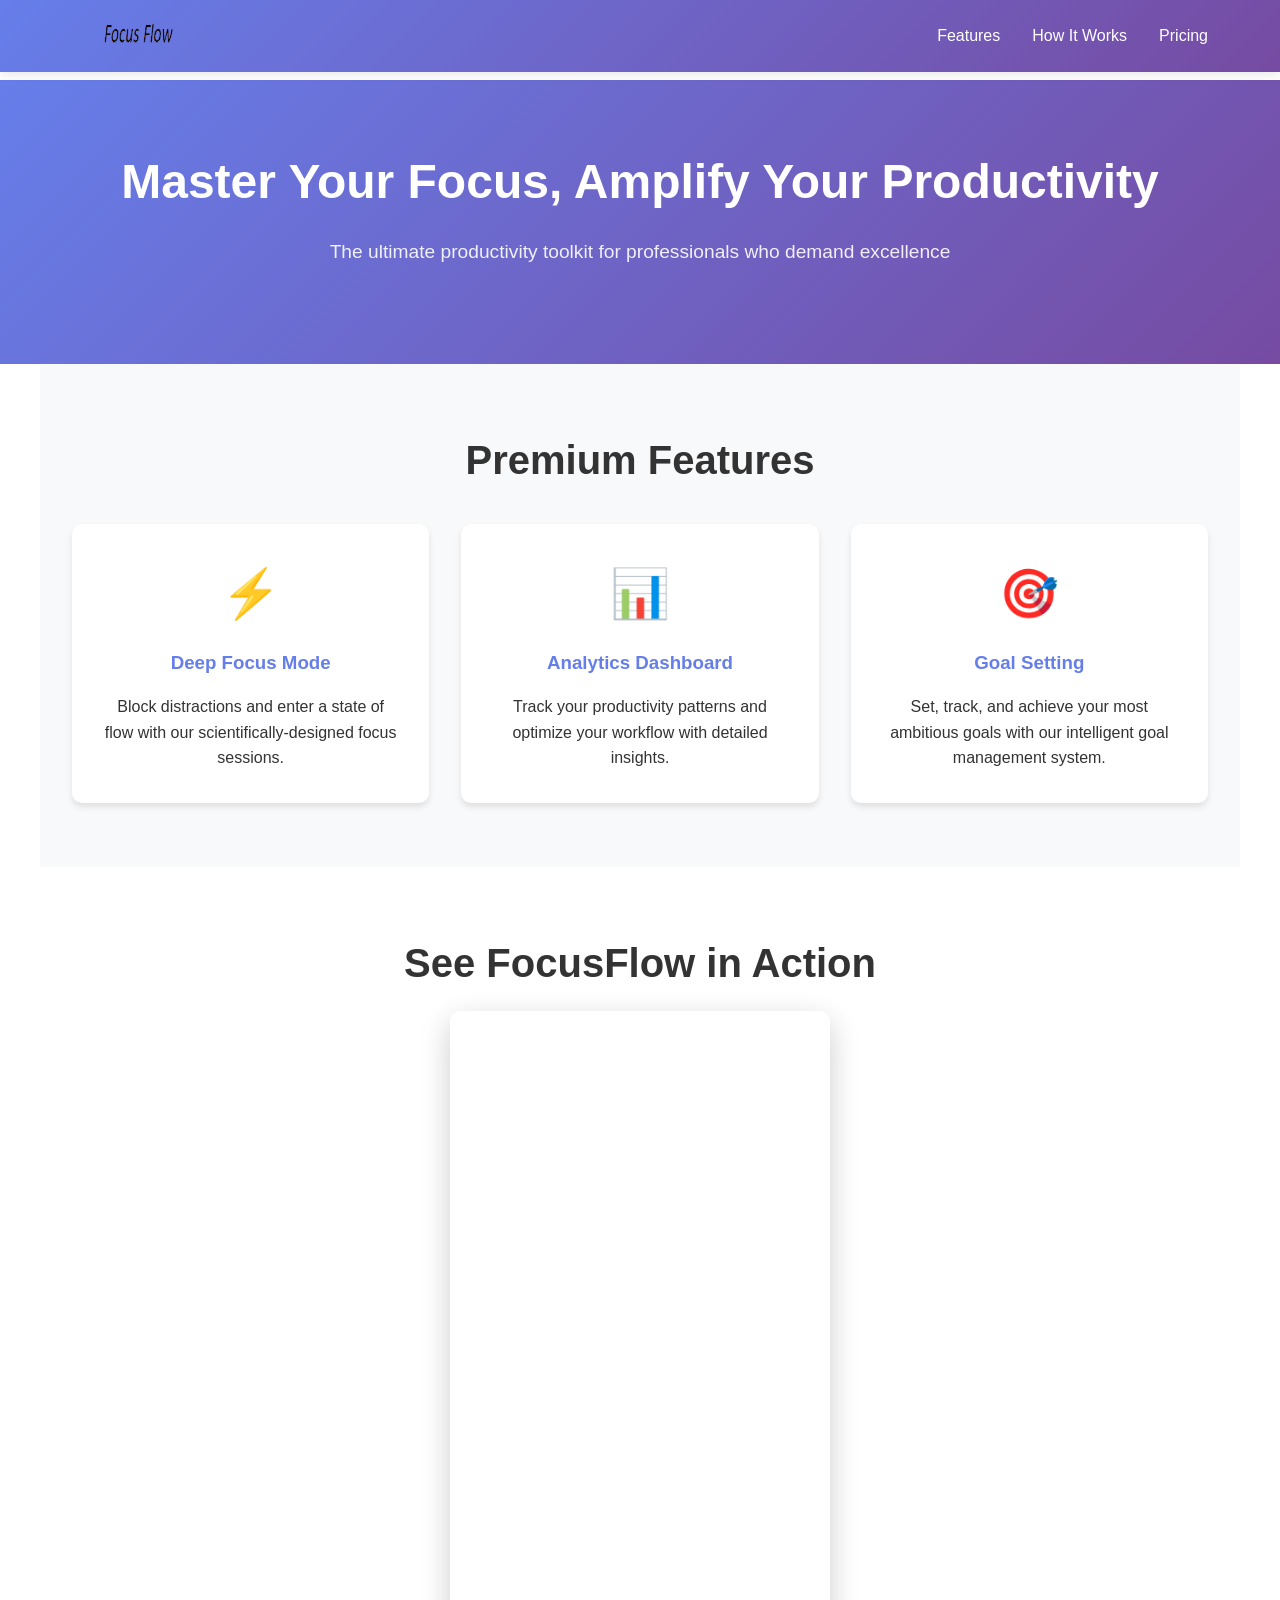
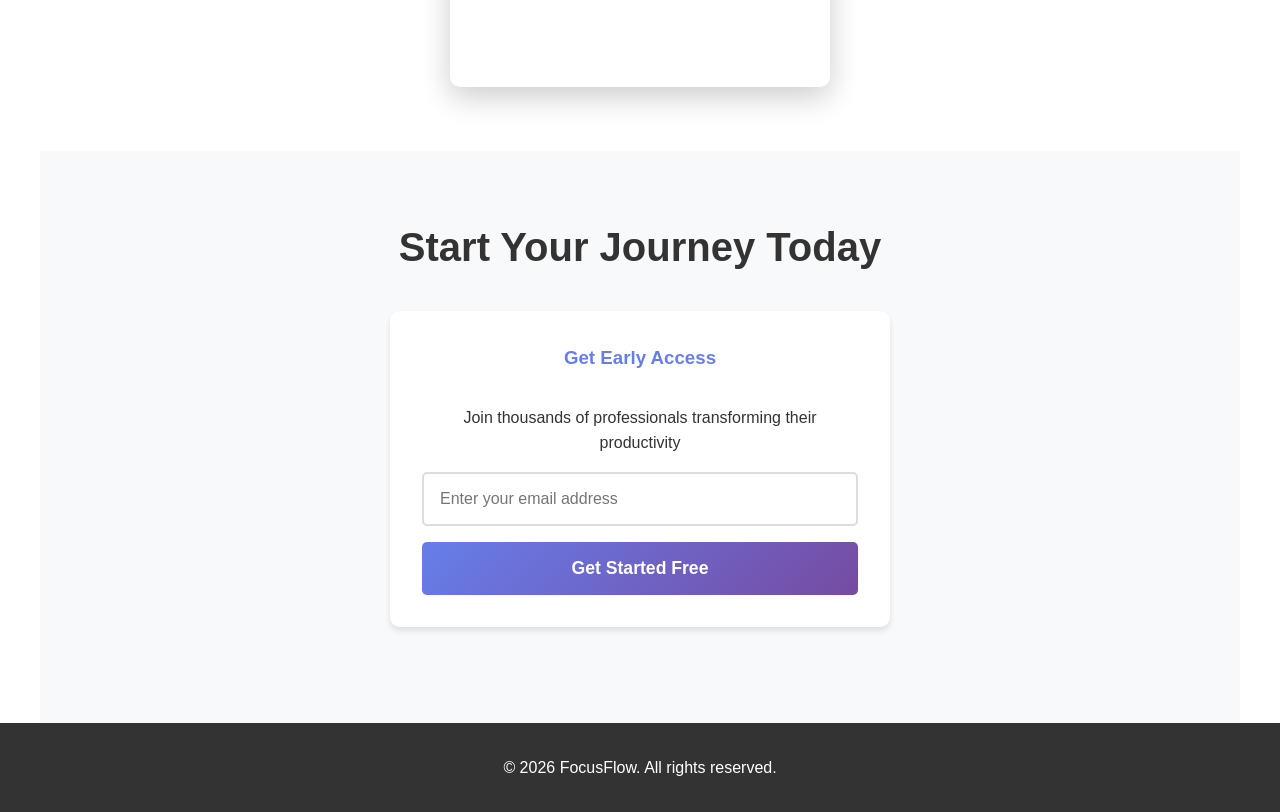
<file: Build_a_Product_Landing_Page/index.html>
<!DOCTYPE html>
<html lang="en">
<head>
  <meta charset="UTF-8">
  <meta name="viewport" content="width=device-width, initial-scale=1.0">
  <meta name="description" content="FocusFlow — a productivity toolkit landing page, a freeCodeCamp project.">
  <title>Product Landing Page</title>
  <link rel="stylesheet" href="style.css">
</head>
<body>
  <header id="header">
    <nav id="nav-bar">
      <div>
        <img id="header-img" src="img/focusflow.png" width="120" height="40" alt="FocusFlow Logo">
      </div>
      <ul class="nav-links">
        <li><a href="#features" class="nav-link">Features</a></li>
        <li><a href="#how-it-works" class="nav-link">How It Works</a></li>
        <li><a href="#pricing" class="nav-link">Pricing</a></li>
      </ul>
    </nav>
  </header>

  <div class="hero">
    <h1>Master Your Focus, Amplify Your Productivity</h1>
    <p>The ultimate productivity toolkit for professionals who demand excellence</p>
  </div>

  <section id="features">
    <h2 class="section-title">Premium Features</h2>
    <div class="features-grid">
      <div class="feature-card">
        <div class="feature-icon">⚡</div>
        <h3>Deep Focus Mode</h3>
        <p>Block distractions and enter a state of flow with our scientifically-designed focus sessions.</p>
      </div>
      <div class="feature-card">
        <div class="feature-icon">📊</div>
        <h3>Analytics Dashboard</h3>
        <p>Track your productivity patterns and optimize your workflow with detailed insights.</p>
      </div>
      <div class="feature-card">
        <div class="feature-icon">🎯</div>
        <h3>Goal Setting</h3>
        <p>Set, track, and achieve your most ambitious goals with our intelligent goal management system.</p>
      </div>
    </div>
  </section>

  <section id="how-it-works">
    <h2 class="section-title">See FocusFlow in Action</h2>
    <iframe id="video" width="437" height="776" src="https://www.youtube.com/embed/6vjiE4LJRFQ"
      title="Don't Just Dream — Take Action, Starting Today 💪 | Motivational Reels | Focus Flow"
      frameborder="0" loading="lazy"
      allow="accelerometer; autoplay; clipboard-write; encrypted-media; gyroscope; picture-in-picture; web-share"
      referrerpolicy="strict-origin-when-cross-origin" allowfullscreen></iframe>
  </section>

  <section id="pricing">
    <h2 class="section-title">Start Your Journey Today</h2>
    <form id="form">
      <h3>Get Early Access</h3>
      <p>Join thousands of professionals transforming their productivity</p>
      <label for="email" class="sr-only">Email address</label>
      <input
        type="email"
        id="email"
        name="email"
        placeholder="Enter your email address"
        required>
      <input type="submit" id="submit" value="Get Started Free">
      <p id="form-success" class="form-success" hidden>Thanks! We'll be in touch soon.</p>
    </form>
  </section>

  <footer>
    <p>&copy; <span id="year"></span> FocusFlow. All rights reserved.</p>
  </footer>

  <script src="script.js"></script>
</body>
</html>
</file>
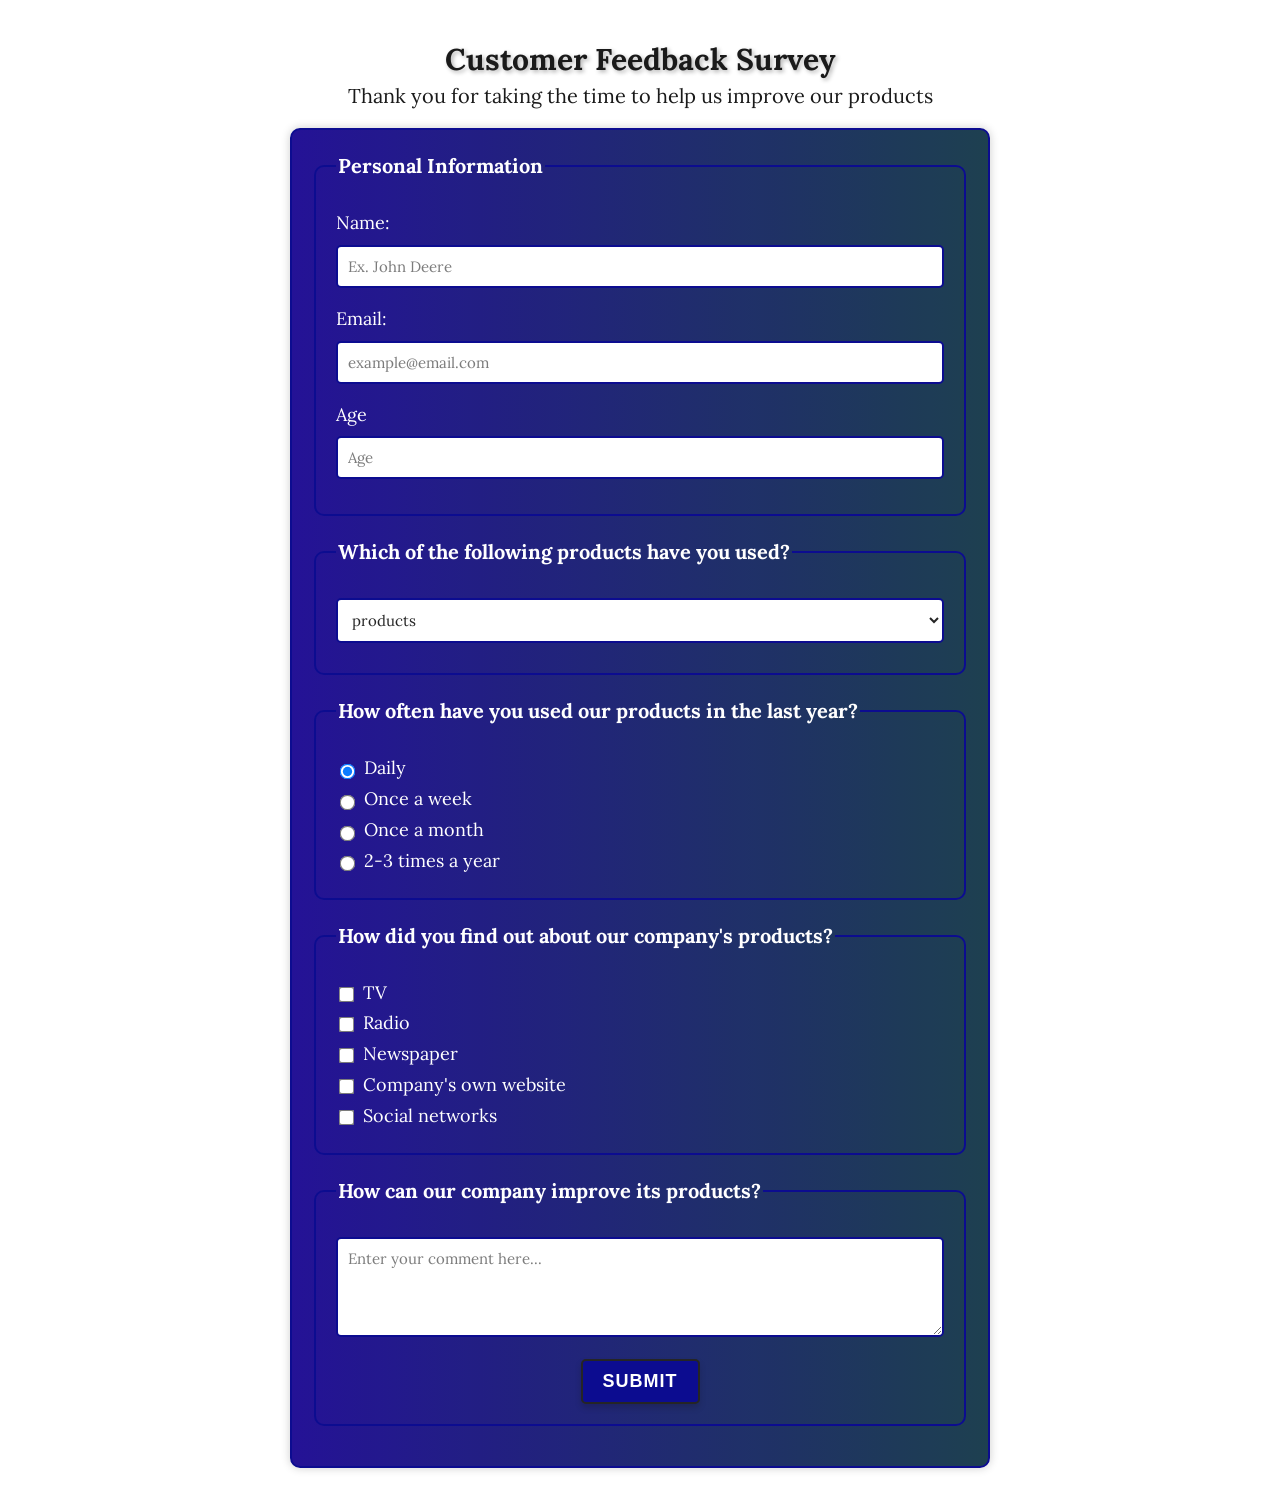
<file: Build_a_Survey_Form/index.html>
<!DOCTYPE html>
<html lang="en">

<head>
  <meta charset="UTF-8">
  <meta name="viewport" content="width=device-width, initial-scale=1.0">
  <meta name="description" content="Customer Feedback Survey — a freeCodeCamp responsive web design project.">
  <link rel="preconnect" href="https://fonts.googleapis.com">
  <link rel="preconnect" href="https://fonts.gstatic.com" crossorigin>
  <link href="https://fonts.googleapis.com/css2?family=Lora:ital,wght@0,400..700;1,400..700&display=swap"
    rel="stylesheet">
  <link rel="stylesheet" href="styles.css">
  <title>Survey Form</title>
</head>

<body>
  <div class="container">

    <header class="header">
      <h1 id="title">Customer Feedback Survey</h1>
      <p id="description">Thank you for taking the time to help us improve our products</p>
    </header>

    <div class="form-container">
      <form id="survey-form">

        <fieldset class="personal-info">
          <legend>Personal Information</legend>

          <label id="name-label" for="name">Name:</label>
          <input id="name" type="text" name="name" placeholder="Ex. John Deere" required size="20">

          <label id="email-label" for="email">Email:</label>
          <input id="email" type="email" name="email" placeholder="example@email.com" required size="20">

          <label id="number-label" for="number">Age</label>
          <input id="number" name="age" type="number" min="16" max="99" placeholder="Age" required size="20">
        </fieldset>

        <fieldset class="product-info">
          <legend>Which of the following products have you used?</legend>
          <select id="dropdown" name="products" required>
            <option disabled selected value>products</option>
            <option value="product-1">product 1</option>
            <option value="product-2">product 2</option>
            <option value="product-3">product 3</option>
            <option value="product-4">product 4</option>
            <option value="product-5">product 5</option>
          </select>
        </fieldset>

        <fieldset class="usage-frequency">
          <legend>How often have you used our products in the last year?</legend>
          <label>
            <input name="used" value="Daily" type="radio" checked>Daily</label>

          <label>
            <input name="used" value="Once-a-week" type="radio">Once a week</label>

          <label>
            <input name="used" value="Once-a-month" type="radio">Once a month</label>

          <label>
            <input name="used" value="2-3-times-a-year" type="radio">2-3 times a year</label>
        </fieldset>

        <fieldset class="discovery-method">
          <legend>How did you find out about our company's products?</legend>

          <label>
            <input name="prefer" value="TV" type="checkbox">TV</label>

          <label>
            <input name="prefer" value="Radio" type="checkbox">Radio</label>

          <label>
            <input name="prefer" value="Newspaper" type="checkbox">Newspaper</label>

          <label>
            <input name="prefer" value="Company's-own-website" type="checkbox">Company's own website</label>

          <label>
            <input name="prefer" value="Social-networks" type="checkbox">Social networks</label>
        </fieldset>

        <fieldset class="improvement-suggestions">
          <legend>How can our company improve its products?</legend>
          <textarea id="comments" class="input-textarea" name="comment"
            placeholder="Enter your comment here..."></textarea>
          <button type="submit" id="submit" class="submit-button">
            Submit
          </button>
        </fieldset>

      </form>
      <p id="thank-you" class="thank-you" hidden>Thank you! Your feedback has been recorded.</p>
    </div>
  </div>

  <script src="script.js"></script>
</body>

</html>
</file>
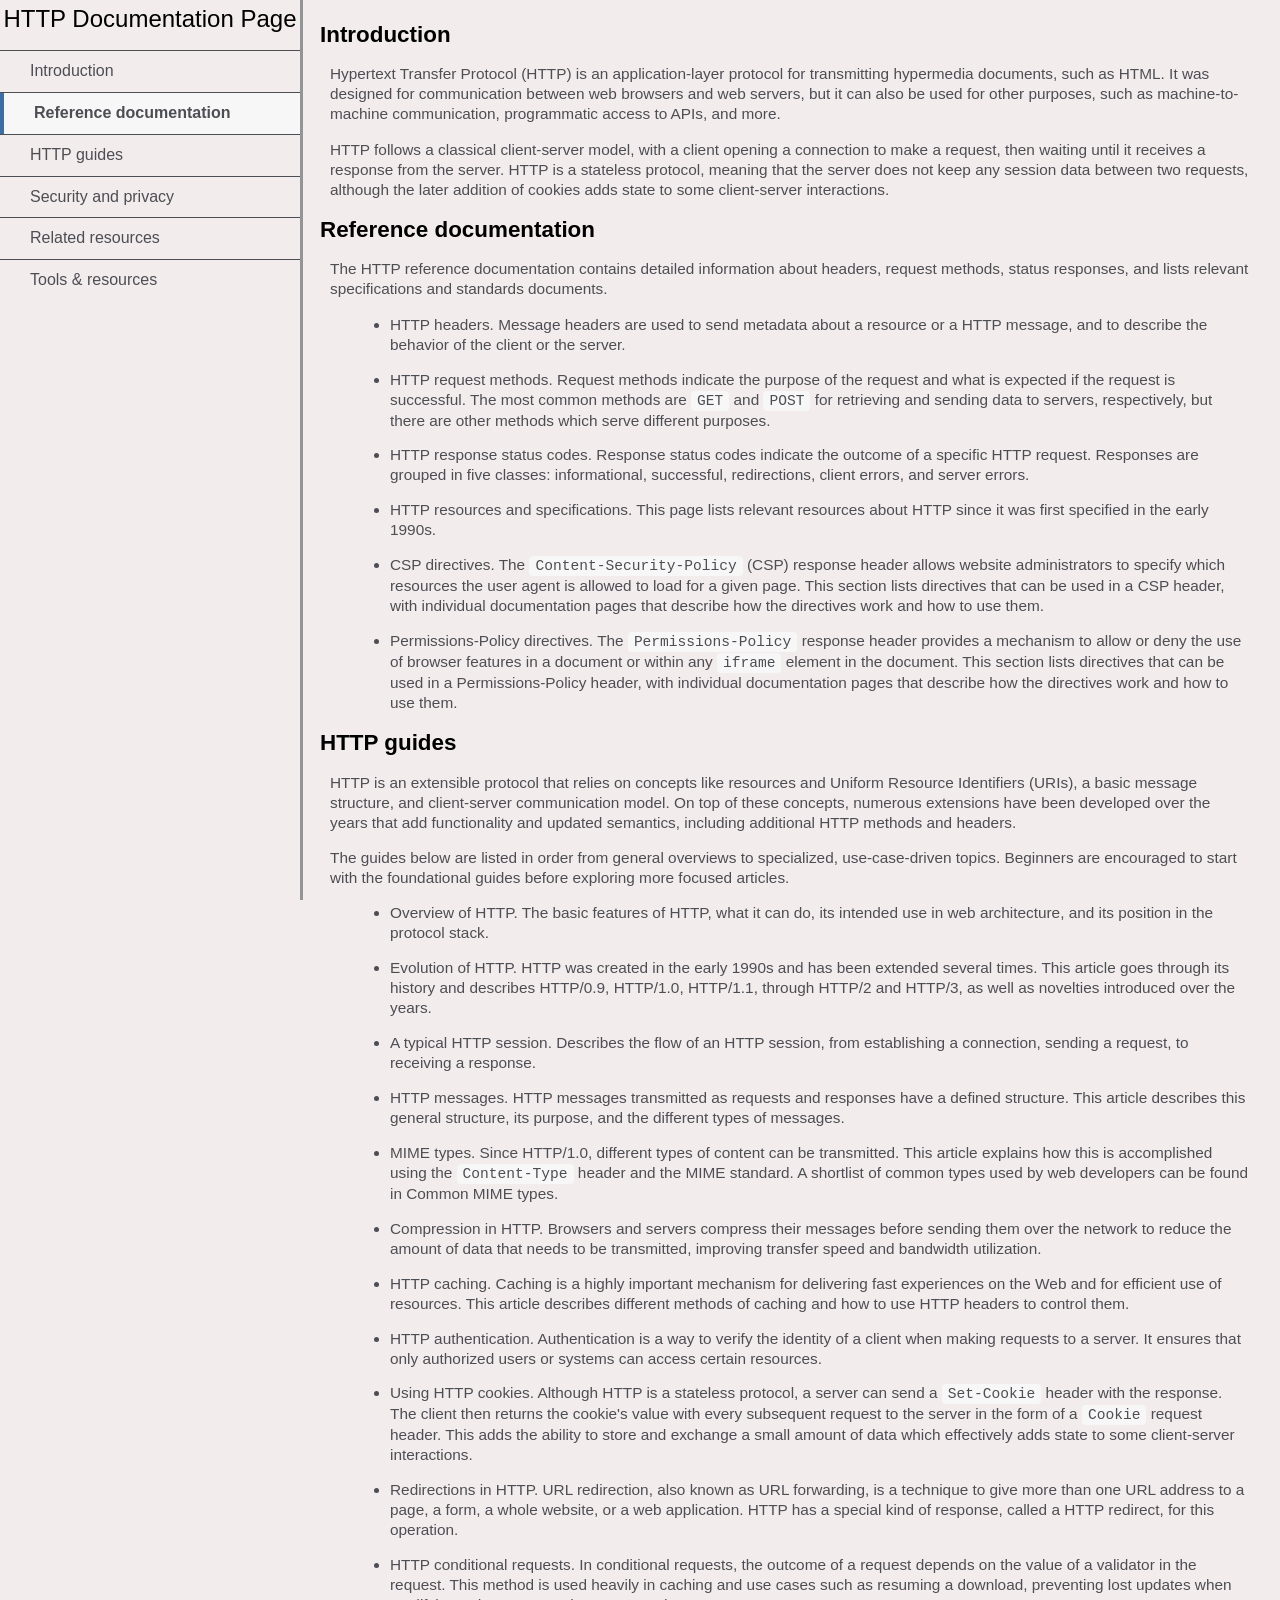
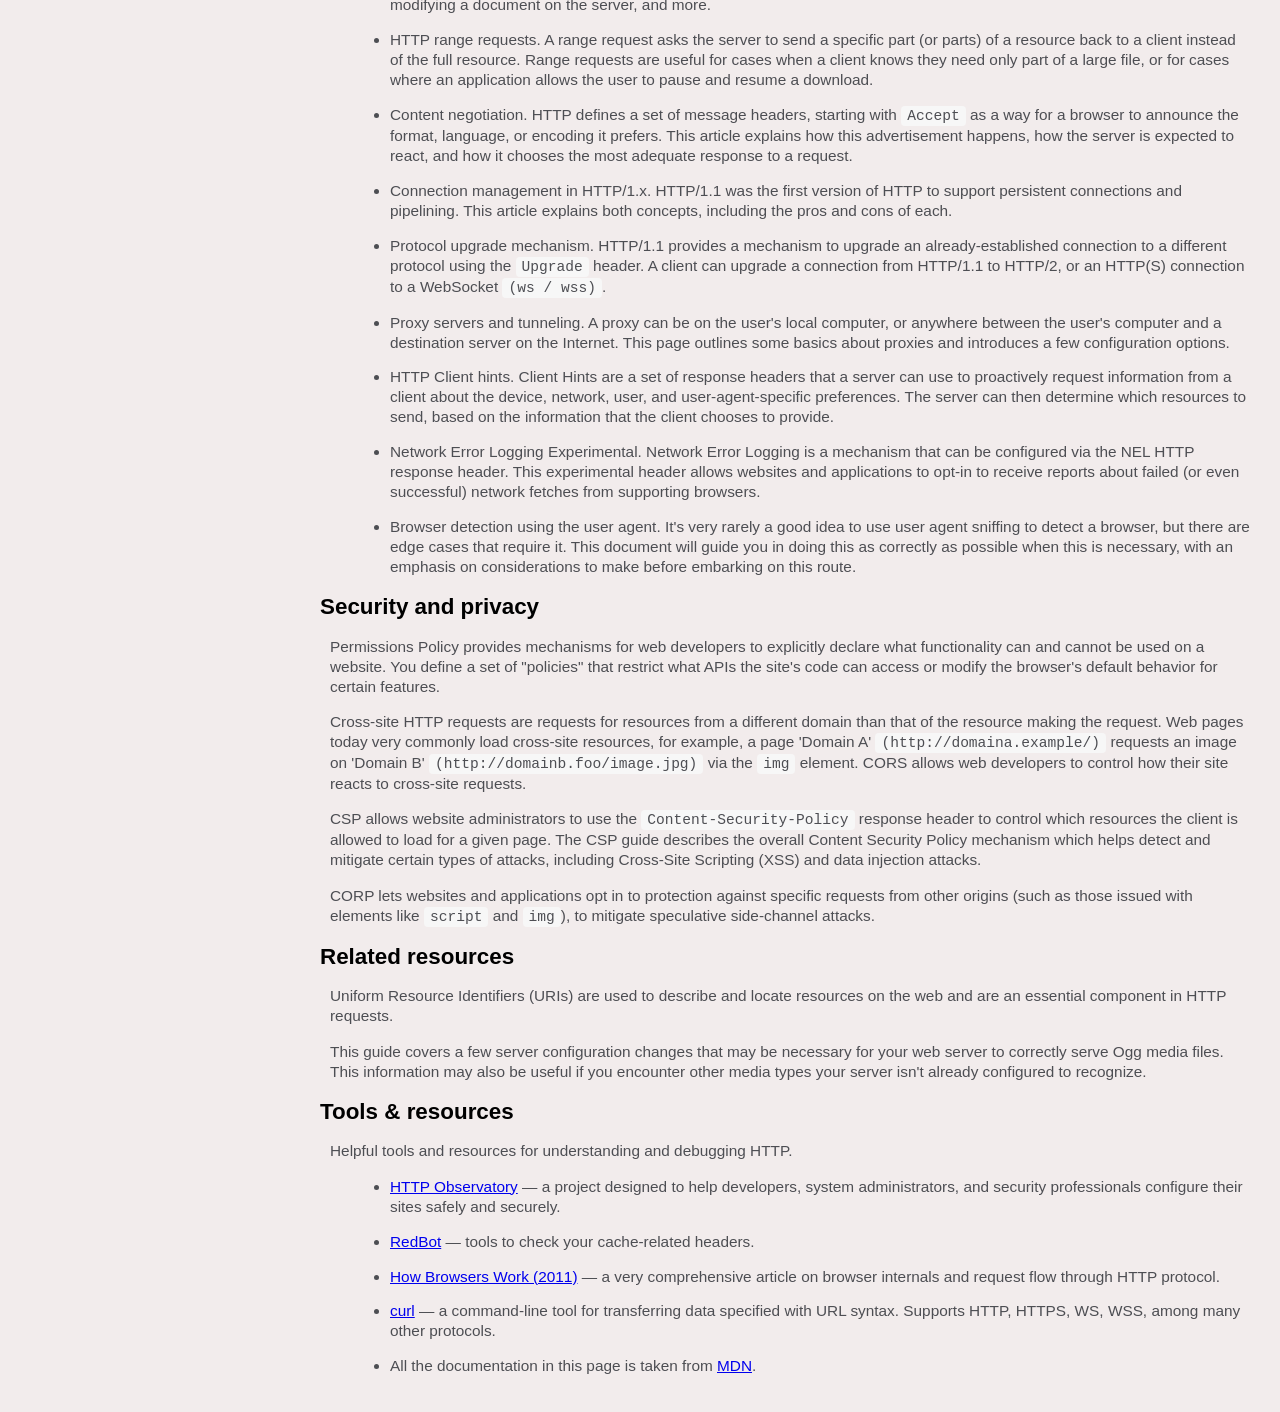
<file: Build_a_Technical_Documentation_Page/index.html>
<!DOCTYPE html>
<html lang="en">
  <head>
    <meta charset="UTF-8">
    <meta name="viewport" content="width=device-width, initial-scale=1.0">
    <meta name="description" content="A technical documentation page about the HTTP protocol — a freeCodeCamp project.">
    <title>HTTP Documentation Page</title>
    <link rel="stylesheet" href="style.css">
  </head>
  <body>
    <a class="skip-link" href="#main-doc">Skip to content</a>

    <nav id="navbar">
      <header><h1>HTTP Documentation Page</h1></header>
      <ul>
        <li><a class="nav-link" href="#Introduction">Introduction</a></li>
        <li><a class="nav-link" href="#Reference_documentation">Reference documentation</a></li>
        <li><a class="nav-link" href="#HTTP_guides">HTTP guides</a></li>
        <li><a class="nav-link" href="#Security_and_privacy">Security and privacy</a></li>
        <li><a class="nav-link" href="#Related_resources">Related resources</a></li>
        <li><a class="nav-link" href="#Tools_and_resources">Tools &amp; resources</a></li>
      </ul>
    </nav>

    <main id="main-doc">
      <section class="main-section" id="Introduction">
        <header><h2>Introduction</h2></header>
        <article>
          <p>Hypertext Transfer Protocol (HTTP) is an application-layer protocol for transmitting hypermedia documents, such as HTML. It was designed for communication between web browsers and web servers, but it can also be used for other purposes, such as machine-to-machine communication, programmatic access to APIs, and more.</p>
          <p>HTTP follows a classical client-server model, with a client opening a connection to make a request, then waiting until it receives a response from the server. HTTP is a stateless protocol, meaning that the server does not keep any session data between two requests, although the later addition of cookies adds state to some client-server interactions.</p>
        </article>
      </section>

      <section class="main-section" id="Reference_documentation">
        <header><h2>Reference documentation</h2></header>
        <article>
          <p>The HTTP reference documentation contains detailed information about headers, request methods, status responses, and lists relevant specifications and standards documents.</p>
          <ul>
            <li>HTTP headers. Message headers are used to send metadata about a resource or a HTTP message, and to describe the behavior of the client or the server.</li>
            <li>HTTP request methods. Request methods indicate the purpose of the request and what is expected if the request is successful. The most common methods are <code>GET</code> and <code>POST</code> for retrieving and sending data to servers, respectively, but there are other methods which serve different purposes.</li>
            <li>HTTP response status codes. Response status codes indicate the outcome of a specific HTTP request. Responses are grouped in five classes: informational, successful, redirections, client errors, and server errors.</li>
            <li>HTTP resources and specifications. This page lists relevant resources about HTTP since it was first specified in the early 1990s.</li>
            <li>CSP directives. The <code>Content-Security-Policy</code> (CSP) response header allows website administrators to specify which resources the user agent is allowed to load for a given page. This section lists directives that can be used in a CSP header, with individual documentation pages that describe how the directives work and how to use them.</li>
            <li>Permissions-Policy directives. The <code>Permissions-Policy</code> response header provides a mechanism to allow or deny the use of browser features in a document or within any <code>iframe</code> element in the document. This section lists directives that can be used in a Permissions-Policy header, with individual documentation pages that describe how the directives work and how to use them.</li>
          </ul>
        </article>
      </section>

      <section class="main-section" id="HTTP_guides">
        <header><h2>HTTP guides</h2></header>
        <article>
          <p>HTTP is an extensible protocol that relies on concepts like resources and Uniform Resource Identifiers (URIs), a basic message structure, and client-server communication model. On top of these concepts, numerous extensions have been developed over the years that add functionality and updated semantics, including additional HTTP methods and headers.</p>
          <p>The guides below are listed in order from general overviews to specialized, use-case-driven topics. Beginners are encouraged to start with the foundational guides before exploring more focused articles.</p>
          <ul>
            <li>Overview of HTTP. The basic features of HTTP, what it can do, its intended use in web architecture, and its position in the protocol stack.</li>
            <li>Evolution of HTTP. HTTP was created in the early 1990s and has been extended several times. This article goes through its history and describes HTTP/0.9, HTTP/1.0, HTTP/1.1, through HTTP/2 and HTTP/3, as well as novelties introduced over the years.</li>
            <li>A typical HTTP session. Describes the flow of an HTTP session, from establishing a connection, sending a request, to receiving a response.</li>
            <li>HTTP messages. HTTP messages transmitted as requests and responses have a defined structure. This article describes this general structure, its purpose, and the different types of messages.</li>
            <li>MIME types. Since HTTP/1.0, different types of content can be transmitted. This article explains how this is accomplished using the <code>Content-Type</code> header and the MIME standard. A shortlist of common types used by web developers can be found in Common MIME types.</li>
            <li>Compression in HTTP. Browsers and servers compress their messages before sending them over the network to reduce the amount of data that needs to be transmitted, improving transfer speed and bandwidth utilization.</li>
            <li>HTTP caching. Caching is a highly important mechanism for delivering fast experiences on the Web and for efficient use of resources. This article describes different methods of caching and how to use HTTP headers to control them.</li>
            <li>HTTP authentication. Authentication is a way to verify the identity of a client when making requests to a server. It ensures that only authorized users or systems can access certain resources.</li>
            <li>Using HTTP cookies. Although HTTP is a stateless protocol, a server can send a <code>Set-Cookie</code> header with the response. The client then returns the cookie's value with every subsequent request to the server in the form of a <code>Cookie</code> request header. This adds the ability to store and exchange a small amount of data which effectively adds state to some client-server interactions.</li>
            <li>Redirections in HTTP. URL redirection, also known as URL forwarding, is a technique to give more than one URL address to a page, a form, a whole website, or a web application. HTTP has a special kind of response, called a HTTP redirect, for this operation.</li>
            <li>HTTP conditional requests. In conditional requests, the outcome of a request depends on the value of a validator in the request. This method is used heavily in caching and use cases such as resuming a download, preventing lost updates when modifying a document on the server, and more.</li>
            <li>HTTP range requests. A range request asks the server to send a specific part (or parts) of a resource back to a client instead of the full resource. Range requests are useful for cases when a client knows they need only part of a large file, or for cases where an application allows the user to pause and resume a download.</li>
            <li>Content negotiation. HTTP defines a set of message headers, starting with <code>Accept</code> as a way for a browser to announce the format, language, or encoding it prefers. This article explains how this advertisement happens, how the server is expected to react, and how it chooses the most adequate response to a request.</li>
            <li>Connection management in HTTP/1.x. HTTP/1.1 was the first version of HTTP to support persistent connections and pipelining. This article explains both concepts, including the pros and cons of each.</li>
            <li>Protocol upgrade mechanism. HTTP/1.1 provides a mechanism to upgrade an already-established connection to a different protocol using the <code>Upgrade</code> header. A client can upgrade a connection from HTTP/1.1 to HTTP/2, or an HTTP(S) connection to a WebSocket <code>(ws / wss)</code>.</li>
            <li>Proxy servers and tunneling. A proxy can be on the user's local computer, or anywhere between the user's computer and a destination server on the Internet. This page outlines some basics about proxies and introduces a few configuration options.</li>
            <li>HTTP Client hints. Client Hints are a set of response headers that a server can use to proactively request information from a client about the device, network, user, and user-agent-specific preferences. The server can then determine which resources to send, based on the information that the client chooses to provide.</li>
            <li>Network Error Logging Experimental. Network Error Logging is a mechanism that can be configured via the NEL HTTP response header. This experimental header allows websites and applications to opt-in to receive reports about failed (or even successful) network fetches from supporting browsers.</li>
            <li>Browser detection using the user agent. It's very rarely a good idea to use user agent sniffing to detect a browser, but there are edge cases that require it. This document will guide you in doing this as correctly as possible when this is necessary, with an emphasis on considerations to make before embarking on this route.</li>
          </ul>
        </article>
      </section>

      <section class="main-section" id="Security_and_privacy">
        <header><h2>Security and privacy</h2></header>
        <article>
          <p>Permissions Policy provides mechanisms for web developers to explicitly declare what functionality can and cannot be used on a website. You define a set of "policies" that restrict what APIs the site's code can access or modify the browser's default behavior for certain features.</p>
          <p>Cross-site HTTP requests are requests for resources from a different domain than that of the resource making the request. Web pages today very commonly load cross-site resources, for example, a page 'Domain A' <code>(http://domaina.example/)</code> requests an image on 'Domain B' <code>(http://domainb.foo/image.jpg)</code> via the <code>img</code> element. CORS allows web developers to control how their site reacts to cross-site requests.</p>
          <p>CSP allows website administrators to use the <code>Content-Security-Policy</code> response header to control which resources the client is allowed to load for a given page. The CSP guide describes the overall Content Security Policy mechanism which helps detect and mitigate certain types of attacks, including Cross-Site Scripting (XSS) and data injection attacks.</p>
          <p>CORP lets websites and applications opt in to protection against specific requests from other origins (such as those issued with elements like <code>script</code> and <code>img</code>), to mitigate speculative side-channel attacks.</p>
        </article>
      </section>

      <section class="main-section" id="Related_resources">
        <header><h2>Related resources</h2></header>
        <article>
          <p>Uniform Resource Identifiers (URIs) are used to describe and locate resources on the web and are an essential component in HTTP requests.</p>
          <p>This guide covers a few server configuration changes that may be necessary for your web server to correctly serve Ogg media files. This information may also be useful if you encounter other media types your server isn't already configured to recognize.</p>
        </article>
      </section>

      <section class="main-section" id="Tools_and_resources">
        <header><h2>Tools &amp; resources</h2></header>
        <article>
          <p>Helpful tools and resources for understanding and debugging HTTP.</p>
          <ul>
            <li><a href="https://developer.mozilla.org/en-US/observatory" target="_blank" rel="noopener noreferrer">HTTP Observatory</a> — a project designed to help developers, system administrators, and security professionals configure their sites safely and securely.</li>
            <li><a href="https://redbot.org/" target="_blank" rel="noopener noreferrer">RedBot</a> — tools to check your cache-related headers.</li>
            <li><a href="https://web.dev/articles/howbrowserswork" target="_blank" rel="noopener noreferrer">How Browsers Work (2011)</a> — a very comprehensive article on browser internals and request flow through HTTP protocol.</li>
            <li><a href="https://github.com/curl/curl" target="_blank" rel="noopener noreferrer">curl</a> — a command-line tool for transferring data specified with URL syntax. Supports HTTP, HTTPS, WS, WSS, among many other protocols.</li>
            <li>All the documentation in this page is taken from <a href="https://developer.mozilla.org/en-US/docs/Web/HTTP" target="_blank" rel="noopener noreferrer">MDN</a>.</li>
          </ul>
        </article>
      </section>
    </main>

    <script src="script.js"></script>
  </body>
</html>
</file>
<file: Build_a_Product_Landing_Page/style.css>
:root {
  --gradient-start: #667eea;
  --gradient-end: #764ba2;
  --text-dark: #333;
  --bg-light: #f8f9fa;
}

* {
  margin: 0;
  padding: 0;
  box-sizing: border-box;
}

html {
  scroll-behavior: smooth;
}

body {
  font-family: 'Segoe UI', Tahoma, Geneva, Verdana, sans-serif;
  line-height: 1.6;
  color: var(--text-dark);
}

.sr-only {
  position: absolute;
  width: 1px;
  height: 1px;
  padding: 0;
  margin: -1px;
  overflow: hidden;
  clip: rect(0, 0, 0, 0);
  white-space: nowrap;
  border: 0;
}

a:focus-visible,
input:focus-visible {
  outline: 3px solid var(--gradient-start);
  outline-offset: 2px;
}

#header {
  position: fixed;
  top: 0;
  width: 100%;
  background: linear-gradient(135deg, var(--gradient-start) 0%, var(--gradient-end) 100%);
  padding: 1rem 0;
  box-shadow: 0 2px 10px rgba(0, 0, 0, 0.1);
  z-index: 1000;
}

#header-img {
  height: 40px;
  width: auto;
  margin-left: 2rem;
  vertical-align: middle;
}

#nav-bar {
  display: flex;
  justify-content: space-between;
  align-items: center;
  max-width: 1200px;
  margin: 0 auto;
  padding: 0 2rem;
}

.nav-links {
  display: flex;
  gap: 2rem;
  list-style: none;
}

.nav-link {
  color: white;
  text-decoration: none;
  font-weight: 500;
  transition: opacity 0.3s;
}

.nav-link:hover {
  opacity: 0.8;
}

.hero {
  margin-top: 80px;
  padding: 4rem 2rem;
  text-align: center;
  background: linear-gradient(135deg, var(--gradient-start) 0%, var(--gradient-end) 100%);
  color: white;
}

.hero h1 {
  font-size: 3rem;
  margin-bottom: 1rem;
}

.hero p {
  font-size: 1.2rem;
  margin-bottom: 2rem;
  opacity: 0.9;
}

section {
  padding: 4rem 2rem;
  max-width: 1200px;
  margin: 0 auto;
  scroll-margin-top: 90px;
}

.section-title {
  text-align: center;
  font-size: 2.5rem;
  margin-bottom: 1rem;
  color: var(--text-dark);
}

#features {
  background: var(--bg-light);
}

.features-grid {
  display: flex;
  gap: 2rem;
  margin-top: 2rem;
  flex-wrap: wrap;
}

.feature-card {
  flex: 1;
  min-width: 250px;
  padding: 2rem;
  background: white;
  border-radius: 10px;
  box-shadow: 0 4px 6px rgba(0, 0, 0, 0.1);
  text-align: center;
}

.feature-icon {
  font-size: 3rem;
  margin-bottom: 1rem;
}

.feature-card h3 {
  margin-bottom: 1rem;
  color: var(--gradient-start);
}

#how-it-works {
  text-align: center;
}

#video {
  width: 100%;
  max-width: 380px;
  aspect-ratio: 9 / 16;
  height: auto;
  margin: 0 auto;
  display: block;
  border-radius: 10px;
  box-shadow: 0 10px 30px rgba(0, 0, 0, 0.2);
}

#pricing {
  background: var(--bg-light);
  text-align: center;
}

#form {
  display: flex;
  flex-direction: column;
  align-items: center;
  gap: 1rem;
  max-width: 500px;
  margin: 2rem auto;
  padding: 2rem;
  background: white;
  border-radius: 10px;
  box-shadow: 0 4px 6px rgba(0, 0, 0, 0.1);
}

#form h3 {
  color: var(--gradient-start);
  margin-bottom: 1rem;
}

#email {
  width: 100%;
  padding: 1rem;
  border: 2px solid #ddd;
  border-radius: 5px;
  font-size: 1rem;
  transition: border-color 0.3s;
}

#email:focus {
  outline: none;
  border-color: var(--gradient-start);
}

#submit {
  width: 100%;
  padding: 1rem 2rem;
  background: linear-gradient(135deg, var(--gradient-start) 0%, var(--gradient-end) 100%);
  color: white;
  border: none;
  border-radius: 5px;
  font-size: 1.1rem;
  font-weight: bold;
  cursor: pointer;
  transition: transform 0.2s;
}

#submit:hover {
  transform: translateY(-2px);
  box-shadow: 0 4px 12px rgba(102, 126, 234, 0.4);
}

.form-success {
  color: var(--gradient-start);
  font-weight: bold;
  font-size: 1.1rem;
}

footer {
  background: #333;
  color: white;
  text-align: center;
  padding: 2rem;
}

@media (max-width: 768px) {
  .hero h1 {
    font-size: 2rem;
  }

  .features-grid {
    flex-direction: column;
  }

  .nav-links {
    gap: 1rem;
  }

  #video {
    max-width: 260px;
  }

  section {
    padding: 2rem 1rem;
  }
}
</file>
<file: Build_a_Survey_Form/styles.css>
:root {
  --gradient-start: #190691;
  --gradient-end: #123647;
  --border-blue: darkblue;
  --text-dark: #1a1a1a;
}

*,
*::before,
*::after {
  box-sizing: border-box;
}

body {
  font-family: "Lora", serif;
  font-optical-sizing: auto;
  font-style: normal;
  width: 100%;
  min-height: 100vh;
  margin: 0;
  background:
    linear-gradient(rgba(255, 255, 255, 0.7), rgba(255, 255, 255, 0.7)),
    url("https://images.pexels.com/photos/669616/pexels-photo-669616.jpeg") center/cover fixed;
}

.container {
  padding: 20px;
}

a:focus-visible,
button:focus-visible,
input:focus-visible,
select:focus-visible,
textarea:focus-visible {
  outline: 3px solid var(--border-blue);
  outline-offset: 2px;
}

header {
  display: block;
}

h1 {
  text-align: center;
  font-size: 30px;
  margin-bottom: 0;
  color: var(--text-dark);
  text-shadow: 2px 2px 4px rgba(0, 0, 0, 0.3);
}

p {
  text-align: center;
  font-style: initial;
  font-size: 20px;
  margin-top: 5px;
  margin-bottom: 20px;
  color: var(--text-dark);
}

.form-container {
  width: 70%;
  max-width: 700px;
  margin: 0 auto 20px auto;
  padding: 20px;
  border-radius: 10px;
  background: linear-gradient(to right, var(--gradient-start), var(--gradient-end));
  box-shadow: 0 0 10px rgba(0, 0, 0, 0.2);
  color: white;
  line-height: 1.6;
  border: 2px solid var(--border-blue);
  opacity: 0.95;
}

.thank-you {
  color: var(--gradient-start);
  font-size: 22px;
  font-weight: bold;
  background: white;
  border-radius: 10px;
  padding: 20px;
}

fieldset {
  border: 2px solid var(--border-blue);
  border-radius: 10px;
  margin-bottom: 20px;
  padding: 20px;
}

legend {
  font-size: 20px;
  font-weight: bold;
  margin-bottom: 5px;
  text-align: left;
}

label {
  display: block;
  font-weight: normal;
  font-size: 18px;
  margin-top: 2px;
  margin-bottom: 2px;
  text-align: left;
}

input[type="text"],
input[type="email"],
input[type="number"],
input[type="tel"],
input[type="url"] {
  width: 100%;
  padding: 10px;
  border: 2px solid var(--border-blue);
  border-radius: 5px;
  margin-top: 5px;
  margin-bottom: 15px;
  font-size: 15px;
  color: var(--text-dark);
  font-family: inherit;
}

input::placeholder {
  color: var(--text-dark);
  opacity: 0.6;
}

input[type="radio"],
input[type="checkbox"] {
  margin-right: 10px;
  transform: scale(1.2);
  vertical-align: middle;
}

select {
  width: 100%;
  padding: 10px;
  border: 2px solid var(--border-blue);
  border-radius: 5px;
  margin-top: 5px;
  margin-bottom: 10px;
  font-size: 15px;
  color: var(--text-dark);
  background-color: white;
  font-family: inherit;
}

textarea {
  width: 100%;
  height: 100px;
  padding: 10px;
  border: 2px solid var(--border-blue);
  border-radius: 5px;
  margin-top: 5px;
  margin-bottom: 15px;
  font-size: 15px;
  color: var(--text-dark);
  resize: vertical;
  font-family: inherit;
}

button {
  background-color: var(--border-blue);
  color: white;
  padding: 10px 20px;
  border: 2px solid var(--text-dark);
  border-radius: 5px;
  cursor: pointer;
  font-size: 18px;
  font-weight: bold;
  text-transform: uppercase;
  letter-spacing: 1px;
  transition: background-color 0.3s ease;
  display: block;
  margin: 0 auto;
  box-shadow: 0 4px 6px rgba(0, 0, 0, 0.2);
}

button:hover {
  background-color: #00008b;
}

/* Responsive */
@media (max-width: 700px) {
  .form-container {
    width: 90%;
  }

  h1 {
    font-size: 24px;
  }

  p {
    font-size: 17px;
  }

  legend {
    font-size: 18px;
  }

  label {
    font-size: 16px;
  }
}
</file>
<file: Build_a_Technical_Documentation_Page/style.css>
:root {
  --text: #797e97;
  --text-strong: #4d4e53;
  --bg: #f2ecec;
  --border: rgba(0, 22, 22, 0.4);
  --code-bg: #f7f7f7;
  --accent: #3b6ea5;
}

html {
  scroll-behavior: smooth;
}

html,
body {
  min-width: 280px;
  color: var(--text);
  background-color: var(--bg);
  font-family: 'Open Sans', Arial, sans-serif;
  line-height: 1.3;
  margin: 0;
}

.skip-link {
  position: absolute;
  left: -999px;
  top: 0;
  background: var(--accent);
  color: white;
  padding: 10px 15px;
  z-index: 2000;
}

.skip-link:focus {
  left: 0;
}

a:focus-visible {
  outline: 3px solid var(--accent);
  outline-offset: 2px;
}

#navbar {
  position: fixed;
  min-width: 280px;
  top: 0px;
  left: 0px;
  width: 300px;
  height: 100%;
  border-right: solid;
  border-color: var(--border);
}

header {
  color: black;
  margin: 3px;
  text-align: center;
}

#navbar header h1 {
  font-size: 1.5em;
  font-weight: 300;
  margin: 0;
}

#main-doc header {
  text-align: left;
  margin: 0px;
}

#main-doc header h2 {
  font-size: 1.4em;
  margin: 0;
}

#navbar ul {
  height: 80%;
  padding: 0;
  overflow-y: auto;
  overflow-x: hidden;
}

#navbar li {
  color: var(--text-strong);
  border-top: 1px solid;
  list-style: none;
  position: relative;
  width: 100%;
}

#navbar a {
  display: block;
  padding: 10px 30px;
  color: var(--text-strong);
  text-decoration: none;
  cursor: pointer;
}

#navbar a.active {
  background-color: var(--code-bg);
  border-left: 4px solid var(--accent);
  font-weight: bold;
}

#main-doc {
  position: absolute;
  margin-left: 300px;
  padding: 20px;
  margin-bottom: 100px;
}

section article {
  color: var(--text-strong);
  margin: 10px;
  font-size: 0.96em;
}

section li {
  margin: 15px 0px 0px 20px;
}

code {
  font-family: 'Courier New', monospace;
  background-color: var(--code-bg);
  padding: 2px 6px;
  border-radius: 4px;
  font-size: 0.95em;
}

@media (prefers-color-scheme: dark) {
  html,
  body {
    background-color: #1c1c1c;
    color: #d0d0d0;
  }

  #navbar {
    background-color: #141414;
  }

  header {
    color: white;
  }

  code {
    background-color: #2a2a2a;
  }
}

@media only screen and (max-width: 815px) {
  /* For mobile phones: */
  #navbar ul {
    border: 1px solid;
    height: 207px;
  }

  #navbar {
    background-color: white;
    position: absolute;
    top: 0;
    padding: 0;
    margin: 0;
    width: 100%;
    max-height: 275px;
    border: none;
    z-index: 1;
    border-bottom: 2px solid;
  }

  #main-doc {
    position: relative;
    margin-left: 0px;
    margin-top: 270px;
  }
}

@media only screen and (max-width: 400px) {
  #main-doc {
    margin-left: -10px;
  }

  code {
    padding: 2px 4px;
  }
}
</file>
